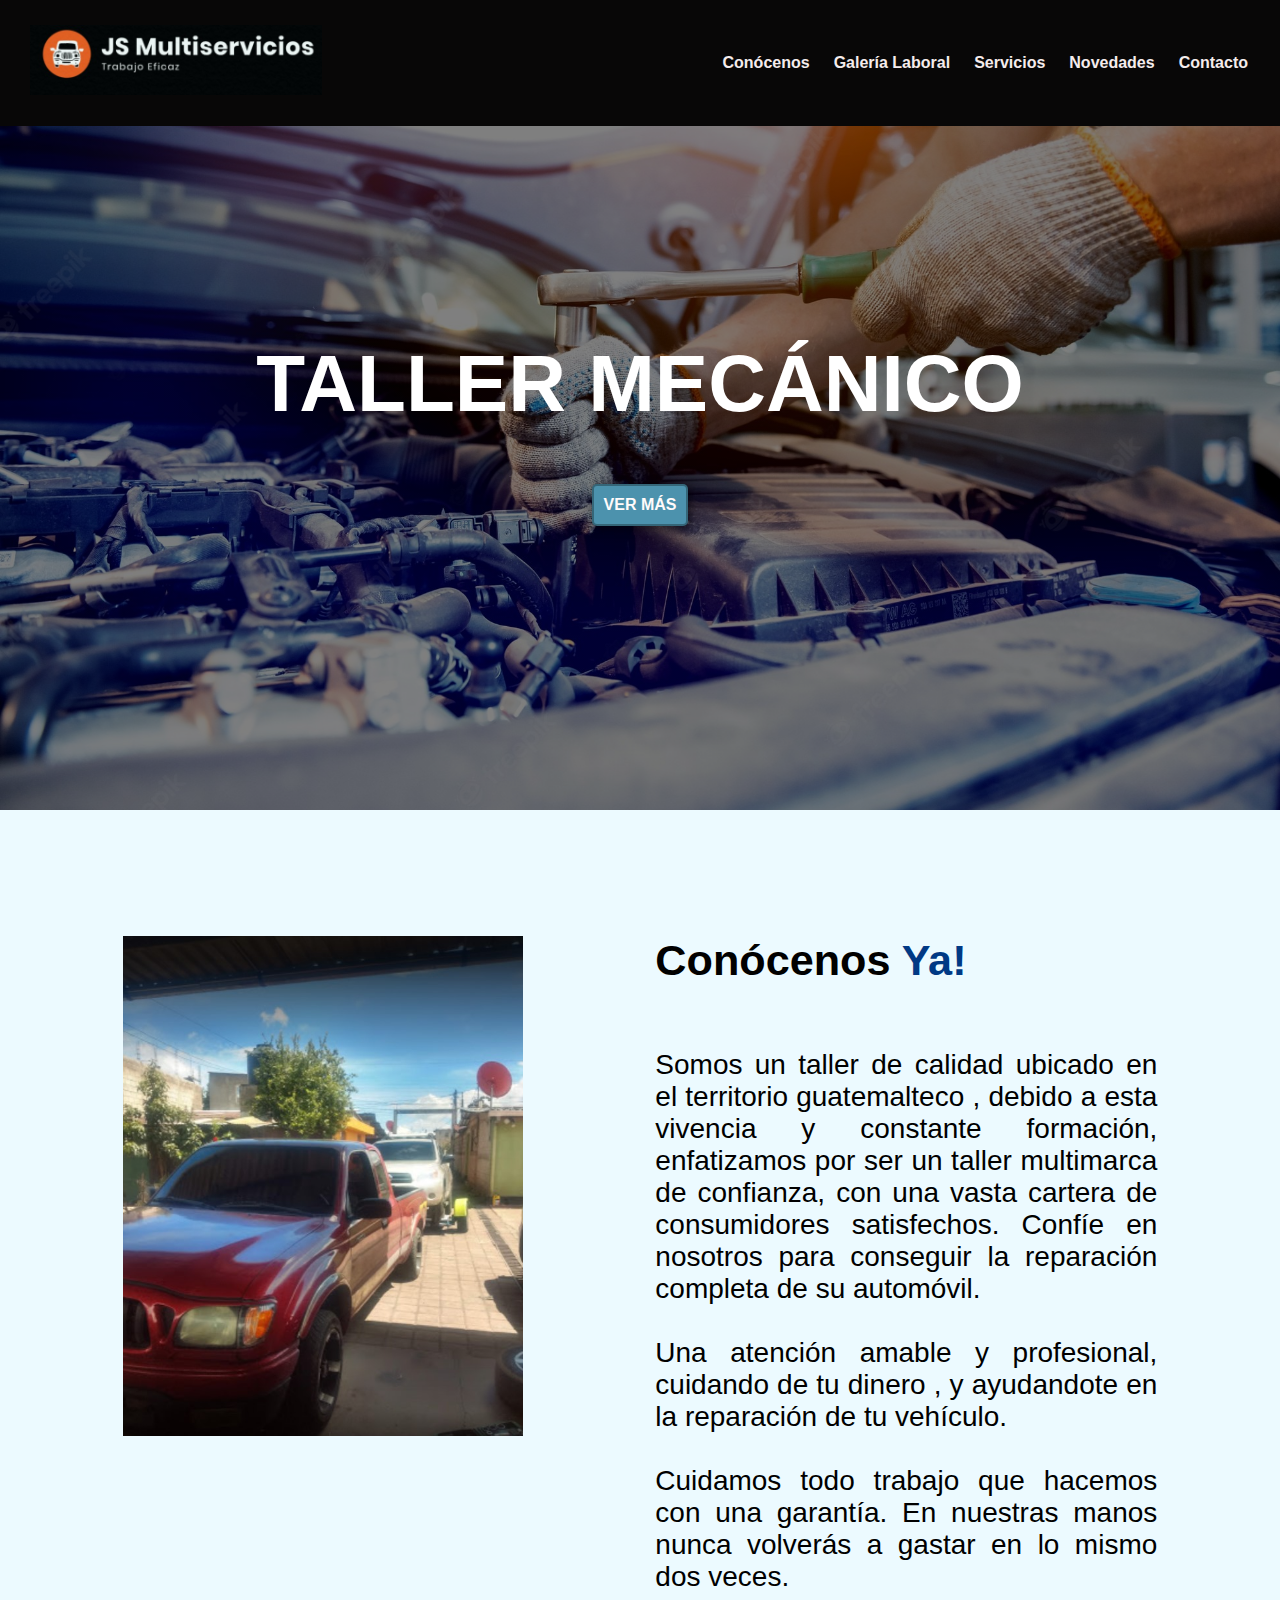
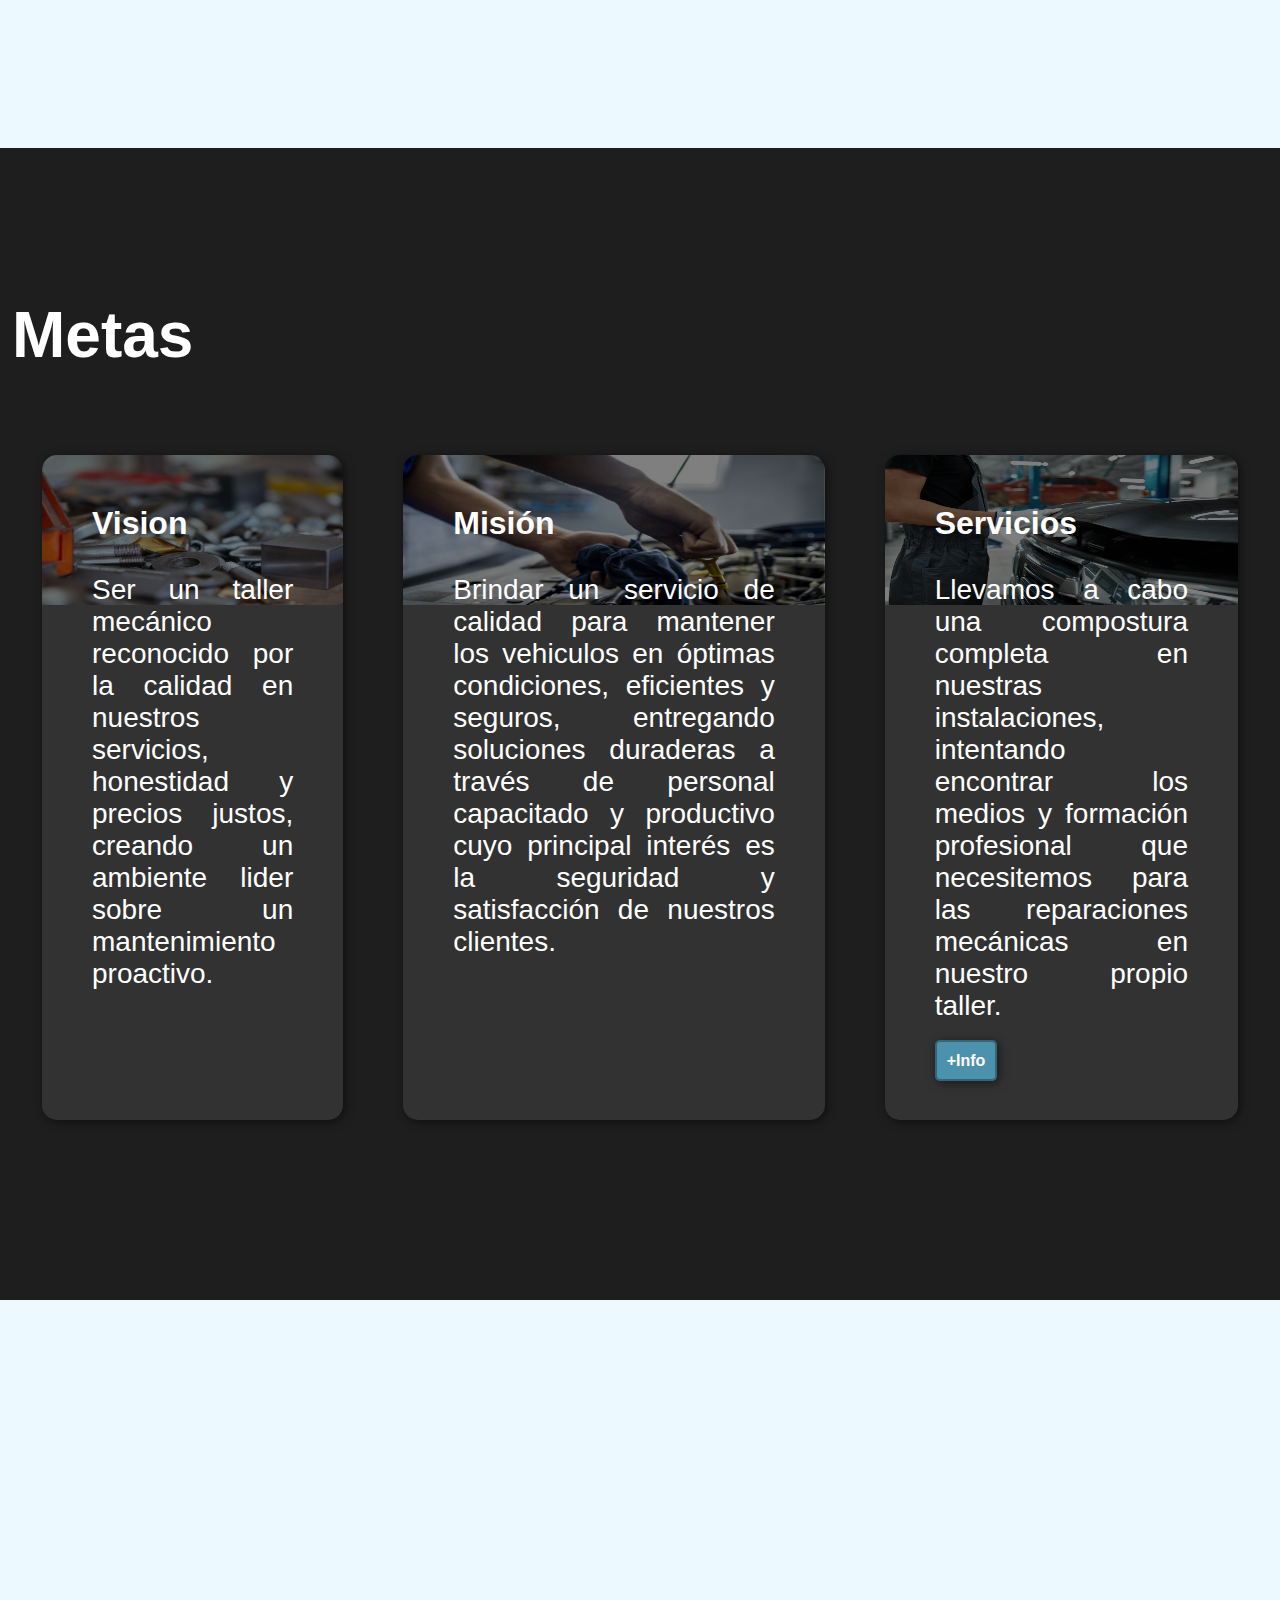
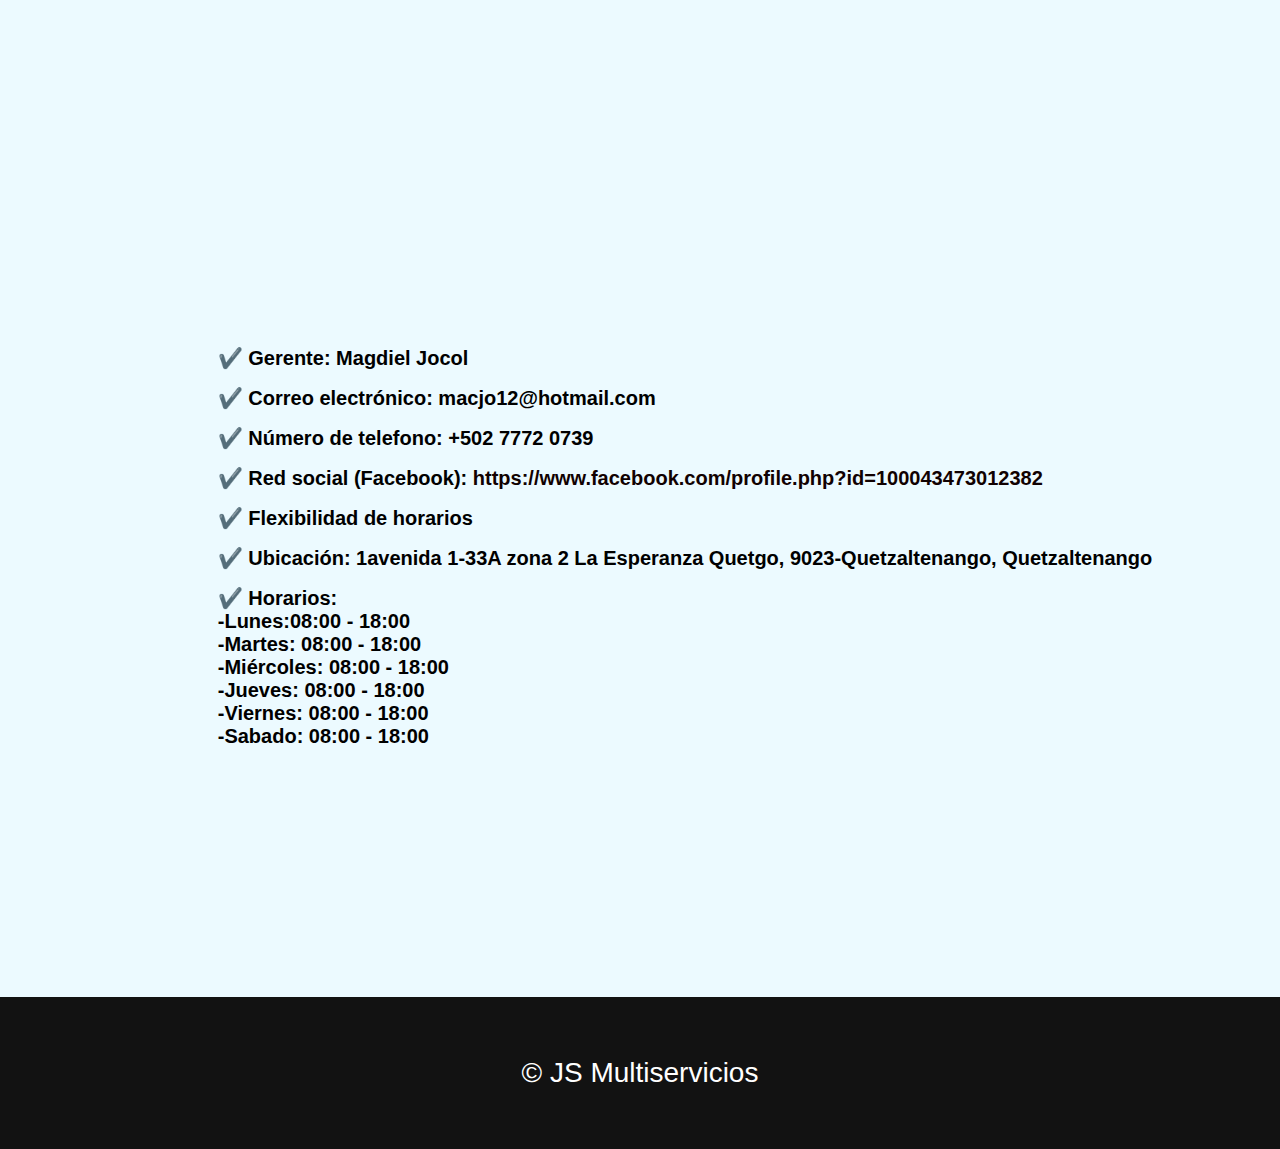
<file: index.html>
<!DOCTYPE html>
<html lang="en">
<head>
    <meta charset="UTF-8">
    <meta http-equiv="X-UA-Compatible" content="IE=edge">
    <meta name="viewport" content="width=device-width, initial-scale=1.0">
    <title>JS Multiservicios</title>
    <link rel="stylesheet" href="index.css">
    <link rel="icon" href="media/588.jpg">
</head>
<body>
   
       
                
        <header>
            <div class="container">
                <p class="logo"> <img src="media/logopequeño.jpg" alt="logo de la compañía" 
                    class = "logo-img"> </p>
                <nav>
                    <a href="#Vision-mision">Conócenos</a>
                    <a href="galerialaboral.html">Galería Laboral</a>
                    <a href="servicios.html">Servicios</a>
                    <a href="novedades.html">Novedades</a>
                    <a href="contacto.html">Contacto</a>
                </nav>
            </div>
        </header>

        <section id="inicio">
            <h1> TALLER MECÁNICO  </h1>
            <a href="#Vision-mision" class="btn" > VER MÁS </a>
        </section>

        
        
        <section id="Vision-mision">
            <div class="container">
                <div class="img-container"></div>
                <div class=" texto">
                    <h2> Conócenos <span class="color-acento"</span> Ya!</h2>
                    <p> <span class="letra"</span>Somos un taller de calidad ubicado en el territorio guatemalteco
                        , debido a esta vivencia y constante formación, enfatizamos 
                        por ser un taller multimarca de confianza, con una vasta 
                        cartera de consumidores satisfechos. Confíe en nosotros para conseguir 
                        la reparación completa de su automóvil. <br> <br> Una atención amable y profesional, 
                        cuidando de tu dinero , y ayudandote en la reparación de tu vehículo. 
                        <br> <br> Cuidamos todo trabajo que hacemos con una garantía.
                         En nuestras manos nunca  volverás a gastar en lo mismo dos veces.</p>
                        
            </div>
        </div>
            
        </section>

        <section id="Galería">
            <div class="container">
                <h2>Metas</h2>
                <div class="Repuestos">
                    <div class="carta">
                        <h3>Vision</h3>
                        <p> Ser un taller mecánico reconocido por la calidad en nuestros servicios, honestidad y precios justos, creando un ambiente lider sobre un mantenimiento proactivo.

                            </p>
                       
                    </div>
                    <div class="carta">
                        <h3>Misión</h3>
                        <p>Brindar un servicio de calidad para mantener los vehiculos en óptimas condiciones, eficientes y seguros, entregando
                            soluciones  duraderas a través de personal  capacitado y productivo cuyo principal interés es la seguridad y satisfacción de nuestros clientes.</p>
                        
                    </div>
                    <div class="carta">
                        <h3>Servicios</h3>
                        <p>Llevamos a cabo una compostura completa en nuestras instalaciones, 
                            intentando encontrar los medios y formación profesional que necesitemos para las reparaciones mecánicas en nuestro propio taller. </p>
                        <a href="servicios.html" class="btn" > +Info </a>
                    </div>  
                </div>
            </div>
        </section>

        <section id="Servicios">
            <div class="container">
                <div class="mapa"> <iframe src="https://www.google.com/maps/embed?pb=!1m18!1m12!1m3!1d3856.2501520062424!2d-91.56791874948344!3d14.867284189582243!2m3!1f0!2f0!3f0!3m2!1i1024!2i768!4f13.1!3m3!1m2!1s0x858e99bbd5d47d1f%3A0x3cab57eb23a2a2c6!2sJS%20Multiservicios!5e0!3m2!1ses!2sgt!4v1663612542612!5m2!1ses!2sgt" width="100%" height="450" style="border:0;" allowfullscreen="" loading="lazy" referrerpolicy="no-referrer-when-downgrade"></iframe>
                </div> <br> <br> <br>
            
                <ul>
                    <br> 
                    <br> 
                    <br> <br> 
                    <br> 
                    <br> 
                    <br> 
                    <br> 
                    <br> 
                    <br> 
                    <br> 
                    <li>✔️ Gerente: Magdiel Jocol</li> 
                    <li>✔️ Correo electrónico: macjo12@hotmail.com </li>
                    <li>✔️ Número de telefono: 	+502 7772 0739 </li>
                    <li>✔️ Red social (Facebook):  <a href="https://www.facebook.com/profile.php?id=100043473012382" > https://www.facebook.com/profile.php?id=100043473012382 </a> </li> 
            
                    <li>✔️ Flexibilidad de horarios</li>
                    <li>✔️ Ubicación: 1avenida 1-33A zona 2 La Esperanza Quetgo, 9023-Quetzaltenango, Quetzaltenango</li>
                    <li>✔️ Horarios: <br>
                        -Lunes:08:00 - 18:00<br>
                        -Martes: 08:00 - 18:00 <br>
                        -Miércoles: 08:00 - 18:00 <br>
                        -Jueves: 08:00 - 18:00 <br>
                        -Viernes: 08:00 - 18:00 <br>
                        -Sabado: 08:00 - 18:00 <br>

                    </li>

                </ul>
            </div>
            




        </section>

       
        <footer>
            <div class="container">
                <p>&copy; JS Multiservicios </p>
            </div>
        </footer>
    </body> 
    </html>
</file>
<file: index.css>
*{
    box-sizing: border-box;
}


html{
    scroll-behavior: smooth;
}

body
{
    font-family: 'Berlin Sans FB', sans-serif;
    margin: 0;
}
a{
    text-decoration: none;
    color: rgb(17, 1, 1);
}
h1{ font-size: 3.5em;}
h2{ font-size: 2.7em;}
h3{ font-size: 2em;}
p{ font-size: 1.75em;}
ul{ list-style: none;}
li{ font-size: 1.25em;}

.btn{
    font-size: 1em;
    font-weight: bold;
    padding: 10px 10px;
    border-radius: 5px;
    border: 2px solid rgba(0,0,0,0.3);
    box-shadow: 2px 2px 10px rgba(0,0,0,0.5);
    color: rgb(255, 251, 251);
    background-color: rgb(76, 146, 173);
    
}
button:hover{
    background-color: rgb(101, 33, 165);
}
.container{
    max-width: 1600px;
    margin: auto;
}


.color-acento{ color:rgb(0, 57, 133); }

header{
    background-color: rgb(8, 7, 7);
    
}
.letra
{
    color:rgb(0, 0, 0);
    font-family: 'Berlin Sans FB', sans-serif;
}

header .logo{
    margin: 0;
    padding: 25px 30px;
    font-weight: bold;
    color: blueviolet;
    font-size: 1.6em;
    
}
header .logo img{
    height: 70px;
    margin-right: 10px;
}

header .container{
    display: flex;
    flex-direction: column;
    align-items: center;
}

header nav{
    display: flex;
    flex-direction: column;
    text-align: center;
    padding-bottom: 25px;
}

header a{
    padding: 5px 12px;
    text-decoration: none;
    font-weight: bold;
    color: rgb(245, 236, 236);
}

header a:hover{
    color: rgb(8, 76, 121);
}
#inicio{
    display: flex;
    align-items: center;
    justify-content: center;
    text-align: center;
    flex-direction: column;
    height: 90vh;
    background-image: linear-gradient(
        0deg,
        rgba(0,0,0,0.5),
        rgba(0,0,0,0.5)
    )
    ,url("media/motor.jpg");
    background-repeat: no-repeat;
    background-size: cover;
    background-position: center center;
    
}

#inicio h1{
    color: white;
}

#inicio button{
    font-size: 1.75em;
}
#Vision-mision .container{
    text-align: center;
    padding: 150px 12px;
    padding: 7.9rem 0;
    background-color: #ecfaff;
    
    
    position: relative;
}
#Galería {
    background-color: rgb(30,30,30);
    color: white;
    text-align: center;
}

#Galería .container{
    padding: 150px 12px;
    text-align: justify;
}

#Galería h2{
    margin-top: 0;
    font-size: 3.2em;
}

#Galería p{
    display: none;
}

#Galería .carta{
    background-position: center center;
    background-size: cover;
    padding: 50px 0px;
    margin: 30px;
    border-radius: 15px;
}
.carta:first-child{
    background-image: linear-gradient(
        0deg,
        rgba(0,0,0,0.5),
        rgba(0,0,0,0.5)
    )
    ,url("media/f1.jpg");

}

.carta:nth-child(2){
    background-image: linear-gradient(
        0deg,
        rgba(0,0,0,0.5),
        rgba(0,0,0,0.5)
    )
    ,url("media/f2.jpg");
}

.carta:nth-child(3){
    background-image: linear-gradient(
        0deg,
        rgba(0,0,0,0.5),
        rgba(0,0,0,0.5)
    )
    ,url("media/f4.jpg");

}

#Servicios .container{
    
    text-align: center;
    padding: 150px 12px;
    padding: 7.9rem 0;
    background-color: #ecfaff;
    
    
    position: relative;
    
}

#Servicios li{
    margin: 16px 0px;
    font-weight: bold;
}
#final{
    display: flex;
    flex-direction: column;
    justify-content: center;
    align-items: center;
    text-align: center;
    background-color: rgb(30,30,30);
    color: white;
    height: 70vh;
}

#final h2{
    font-size: 9vw;
}

#final button{
    font-size: 5vw;
}
footer {
    padding: 2rem 0;
    background-color: #121212;
    color: #fff;
    text-align: center;
    position: relative;
}

.footer-content {
    overflow: hidden;
}

.footer-content h4 {
    font-size: 1.9rem;
    text-transform: uppercase;
    font-weight: 100;
    letter-spacing: 3px;
    margin-bottom: 3rem;
}

.footer-content .circle{
    margin: 2.4rem 0;
}

.footer-content-about {
    margin-bottom: 5.4rem;
}

.footer-content-about p {
    line-height: 2;
}
@media (min-width: 850px){
    header{
        position: fixed;
        width: 100%;
    }

    header .container{
        flex-direction: row;
        justify-content: space-between;
    }

    header nav{
        flex-direction: row;
        padding-bottom: 0;
        padding-right: 20px;
    }

    #inicio h1{
        font-size: 5em;
    }

    #Vision-mision .container{
        display: flex;
        justify-content: space-evenly;
        background-color: #ecfaff;
        max-width: 7000px;
    }

    #Vision-mision .texto{
        width: 40%;
        max-width: 800px;
        text-align: justify;
        padding-left: 10px;
        display: flex;
        flex-direction: column;
        justify-content: center;
        
    }

    #Vision-mision h2{
        margin-top: 0px;
    }

    #Vision-mision .img-container{
        background-image: url("media/modelo.jpg");
        background-size: cover;
        background-position: center center;
        height: 500px;
        width: 400px; 
    }
    #Galería .Repuestos{
        display: flex;
        justify-content: center;
    }

    #Galería p{
        display: block;
        margin-bottom: 30px;
    }

    #Galería h2{
        font-size: 4em;
    }

    #Galería h3{
        margin-top: 0;
    }
    #Galería .carta{
        padding: 50px;
        background-size: 100% 150px;
        background-repeat: no-repeat;
        background-position-y: 0;
        background-color: rgba(50, 50, 50, 1);
        box-shadow: 2px 2px 10px rgba(0,0,0,0.5);
       
        
    }

    .carta:first-child{
        background-image: linear-gradient(
            0deg,
            rgba(0,0,0,0.5),
            rgba(0,0,0,0.5)
        )
        ,url("media/f1.jpg");
    
    }
    
    .carta:nth-child(2){
        background-image: linear-gradient(
            0deg,
            rgba(0,0,0,0.5),
            rgba(0,0,0,0.5)
        )
        ,url("media/f2.jpg");
    }
    
    .carta:nth-child(3){
        background-image: linear-gradient(
            0deg,
            rgba(0,0,0,0.5),
            rgba(0,0,0,0.5)
        )
        ,url("media/f4.jpg");
    
    }
    

    #Servicios .container{
        text-align: justify;
        flex-wrap: wrap;
        display: flex;
        justify-content: space-evenly;
        background-color: #ecfaff;
        max-width: 7000px;
        

        
    }
    #Servicios .mapa{
        
        background-size: cover;
        background-position: center center;
        height: 200px;
        width: 600px; 
    }
   

    #Servicios ul{
        margin-left: 90px;
        padding: 90px 8px;


    }

    #final h2{
        font-size: 5em;
    }

    #final button{
        font-size: 2em;
    }
    
    .footer-content {
        max-width: 77.5rem;
        margin: auto;
    }

    .footer-content-about {
        max-width: 51.3rem;
        margin:  0 auto 5.4rem;
    }

    .footer-div{
        display: flex;
        justify-content: space-between;
    }
}

@media (min-width: 1200px) {
    #Servicios{
        background-position-x: calc(90vw - 800px);
    }
}
</file>
